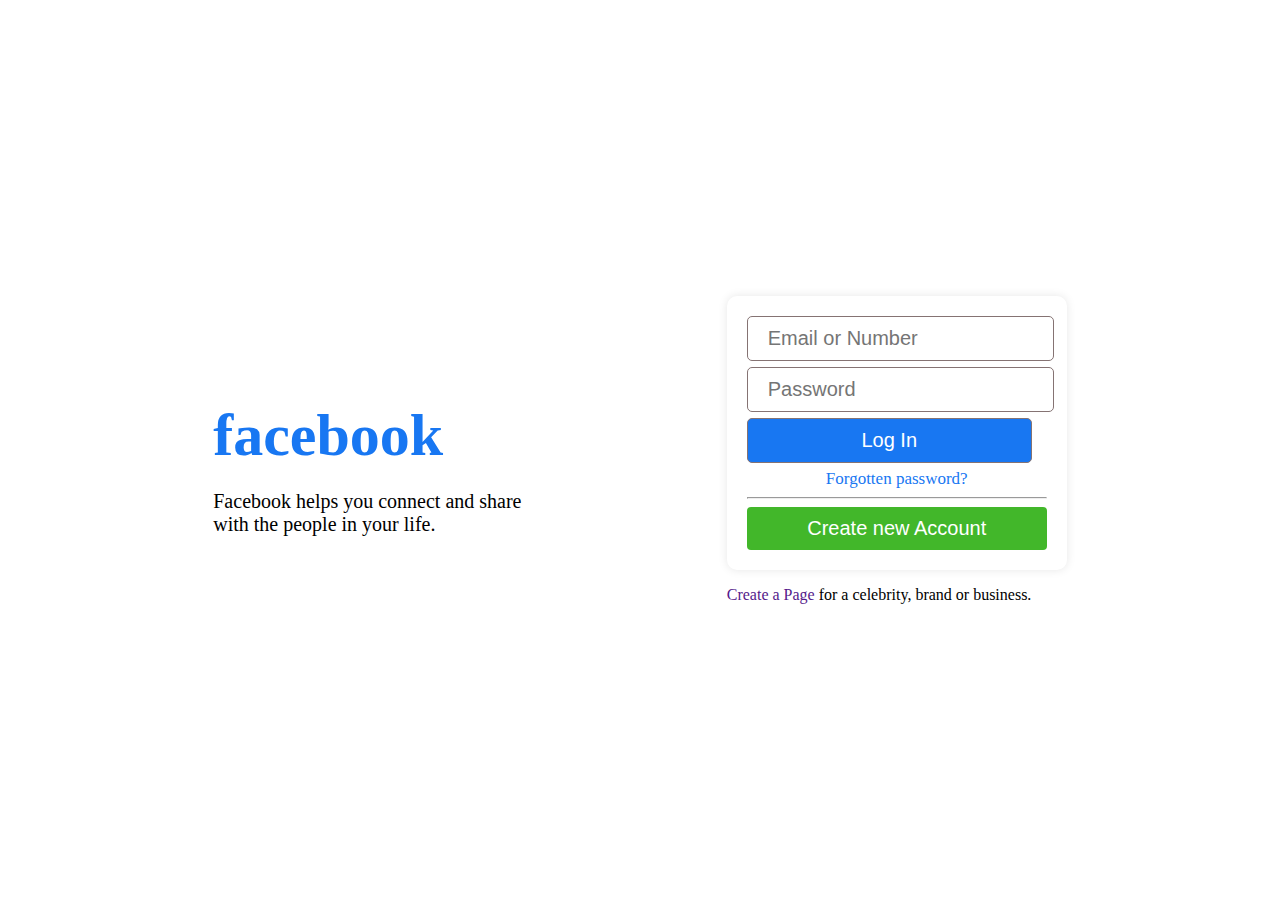
<file: index.html>
<!DOCTYPE html>
<html lang="en">
  <head>
    <meta charset="UTF-8" />
    <meta name="viewport" content="width=device-width, initial-scale=1.0" />
    <title>Document</title>
    <link rel="stylesheet" href="style.css" />
  </head>
  <body>

<div class="container">
    <!-- Text Container  -->
    <div class="text-container">
<h1>facebook</h1>
<p>Facebook helps you connect and share <br> with the people in your life.</p>
    </div>
    <!-- Form Container  -->
    <div>
        <div class="form-container">
        <form action="">
            <input type="email" placeholder="Email or Number"> <br>
            <input type="password" placeholder="Password"> <br>
            <button type="submit">Log In</button> <br>
            <a href="">Forgotten password?</a>
            <hr>
            <button class="create-account-btn">Create  new Account</button>
        </form>
        
    </div>
    <div class="outOfBox">
        <p><a href="">Create a Page</a> for a celebrity, brand or business.</p>
    </div>
    </div>
    
</div>

   
  </body>
</html>
</file>
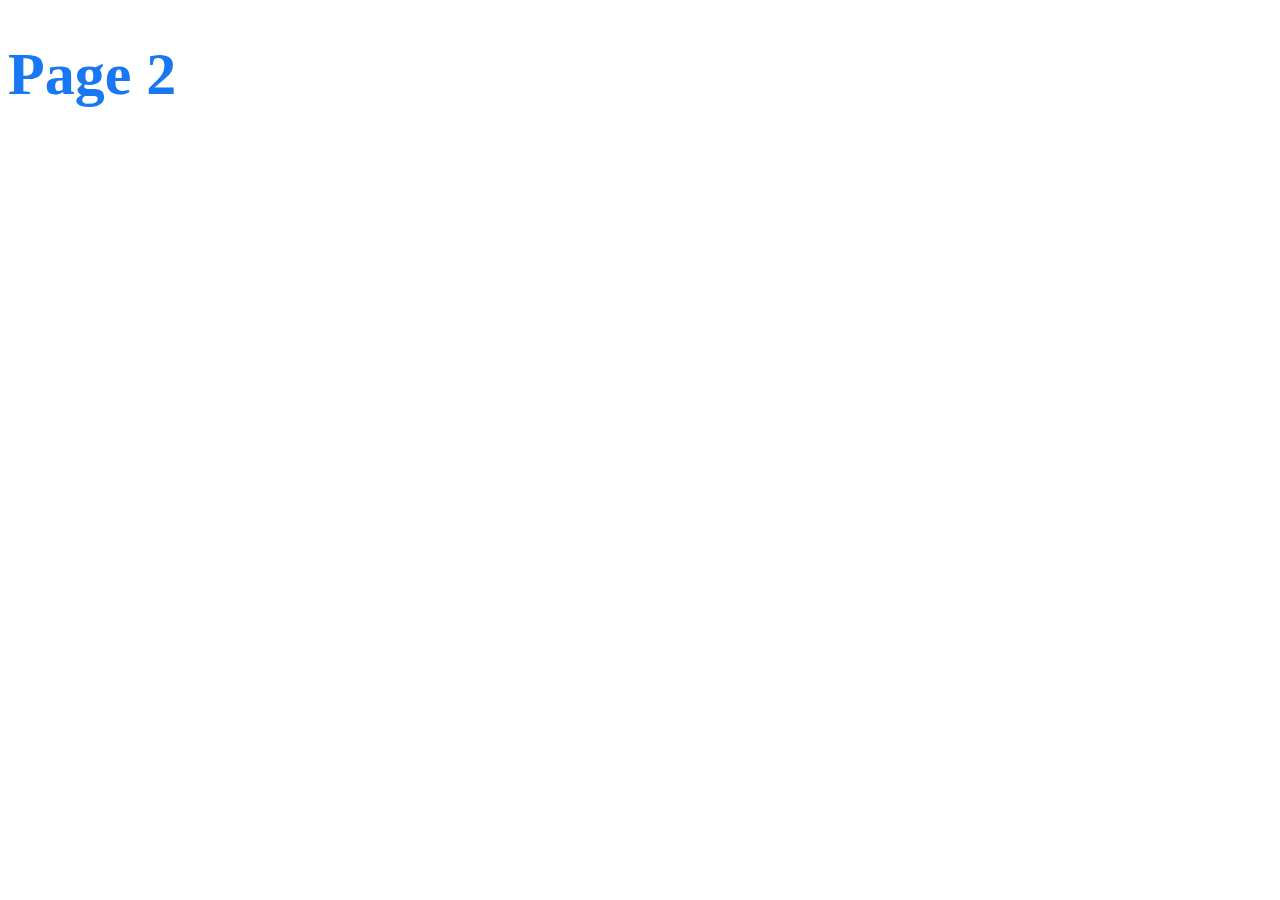
<file: page2.html>
<!DOCTYPE html>
<html lang="en">
  <head>
    <meta charset="UTF-8" />
    <meta name="viewport" content="width=device-width, initial-scale=1.0" />
    <title>Page 2</title>
    <link rel="stylesheet" href="style.css" />
  </head>
  <body>
    <h1>Page 2</h1>
  </body>
</html>
</file>
<file: style.css>
.container{
    display: flex;
    justify-content: space-evenly;
    align-items: center;
    height: 100vh;
}
h1{
    font-size: 60px;
    color: #1877f2;
    margin-bottom: 20px;
}
.text-container p{
    font-size: 20px;
    
    margin-bottom: 20px;
}

.form-container{
    width: 300px;
    padding: 20px;
    background-color: #fff;
    border-radius: 10px;
    box-shadow: 0 0 10px rgba(0, 0, 0, 0.1);
}

input, button[type="submit"]{
    padding: 10px 20px;
    font-size: 20px;
    border: none;
    border: 1px solid #857373;
    outline: none;
    border-radius: 5px;
    cursor: pointer;
    margin-bottom: 6px;
}
button[type="submit"]{
    background-color: #1877f2;
    color: #fff;
    width: 95%;
}

.form-container>form a{
    text-decoration: none;
    color: #1877f2;
    font-size: 17px;
    display: block;
    text-align: center;
}
.create-account-btn{
    background-color: #42b72a;
    color: #fff;
    padding: 10px 20px;
    font-size: 20px;
    outline: none;
    border: none;
    border-radius: 4px;
    width: 100%;
}

.outOfBox{
    display: inline-block;
    
    
}
p>a{
    text-decoration: none;
}
</file>
